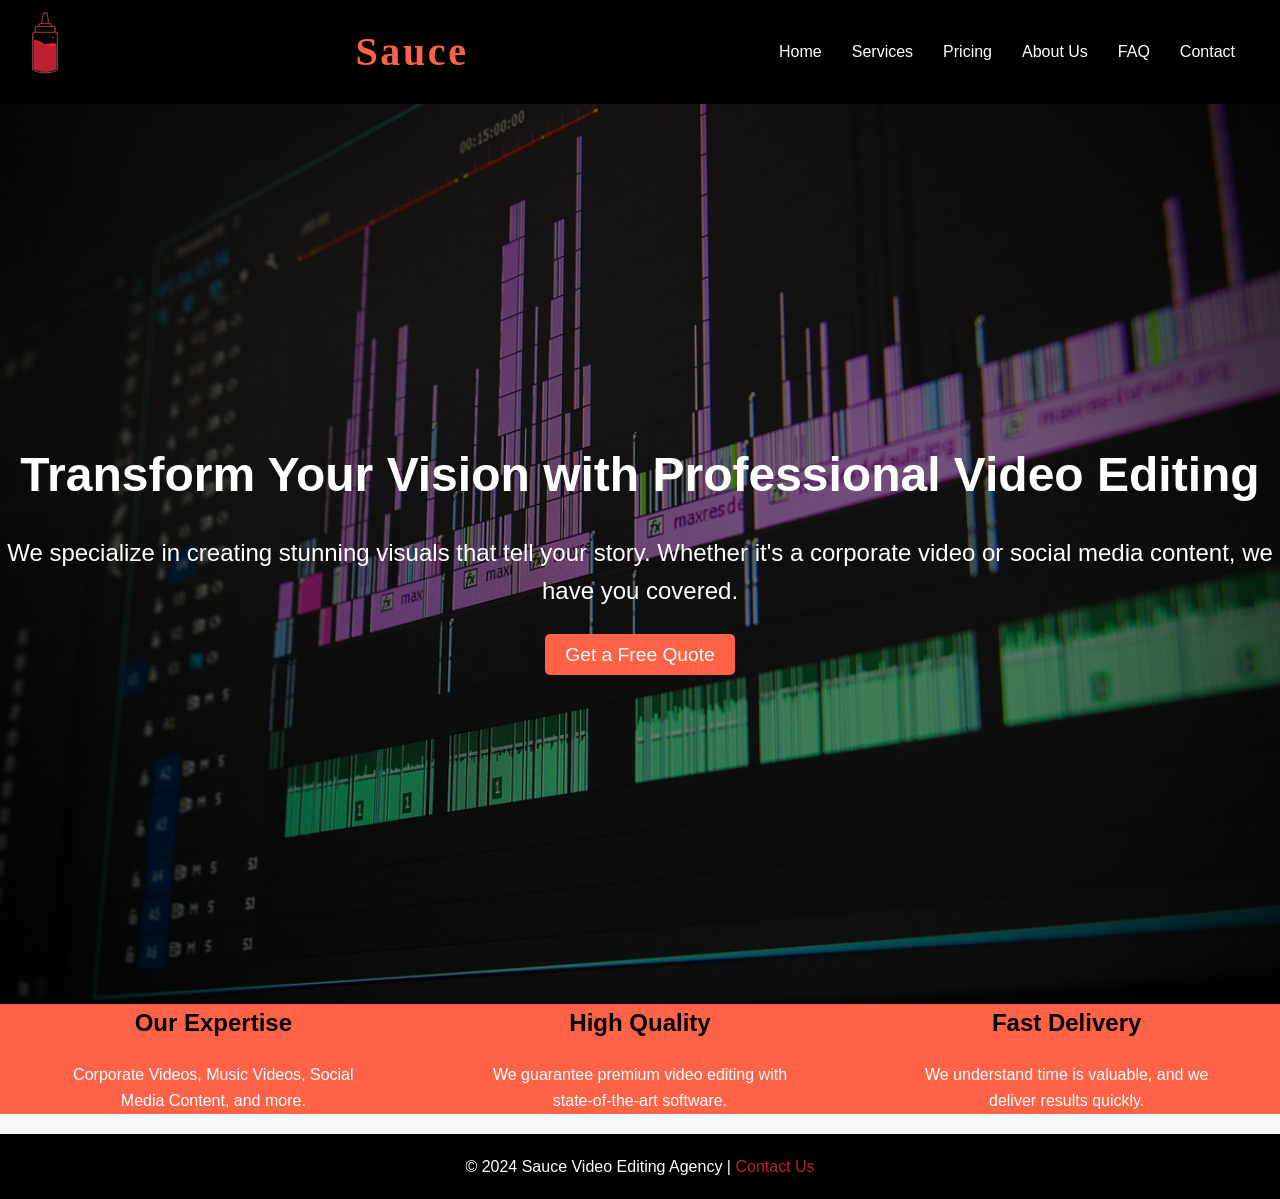
<file: index.html>
<!DOCTYPE html>
<html lang="en">
<head>
    <meta charset="UTF-8">
    <meta name="viewport" content="width=device-width, initial-scale=1.0">
    <title>Sauce Video Editing Agency</title>
    <link rel="stylesheet" href="styles.css">
</head>
<body>
    <header>
        <nav class="navbar">
            <a href="index.html" class="logo">
                <img src="logo.png" alt="Sauce Logo">
            </a>
            <div class="logo">Sauce</div>
            <ul>
                <li><a href="index.html">Home</a></li>
                <li><a href="services.html">Services</a></li>
                <li><a href="pricing.html">Pricing</a></li>
                <li><a href="about.html">About Us</a></li>
                <li><a href="faq.html">FAQ</a></li>
                <li><a href="contact.html">Contact</a></li>
            </ul>
        </nav>
    </header>

    <section class="hero">
        <div class="hero-content">
            <h1>Transform Your Vision with Professional Video Editing</h1>
            <p>We specialize in creating stunning visuals that tell your story. Whether it's a corporate video or social media content, we have you covered.</p>
            <a href="contact.html" class="cta">Get a Free Quote</a>
        </div>
    </section>

    <section class="features">
        <div class="feature-box">
            <h2>Our Expertise</h2>
            <p>Corporate Videos, Music Videos, Social Media Content, and more.</p>
        </div>
        <div class="feature-box">
            <h2>High Quality</h2>
            <p>We guarantee premium video editing with state-of-the-art software.</p>
        </div>
        <div class="feature-box">
            <h2>Fast Delivery</h2>
            <p>We understand time is valuable, and we deliver results quickly.</p>
        </div>
    </section>

    <footer>
        <p>&copy; 2024 Sauce Video Editing Agency | <a href="contact.html">Contact Us</a></p>
    </footer>
</body>
</html>
</file>
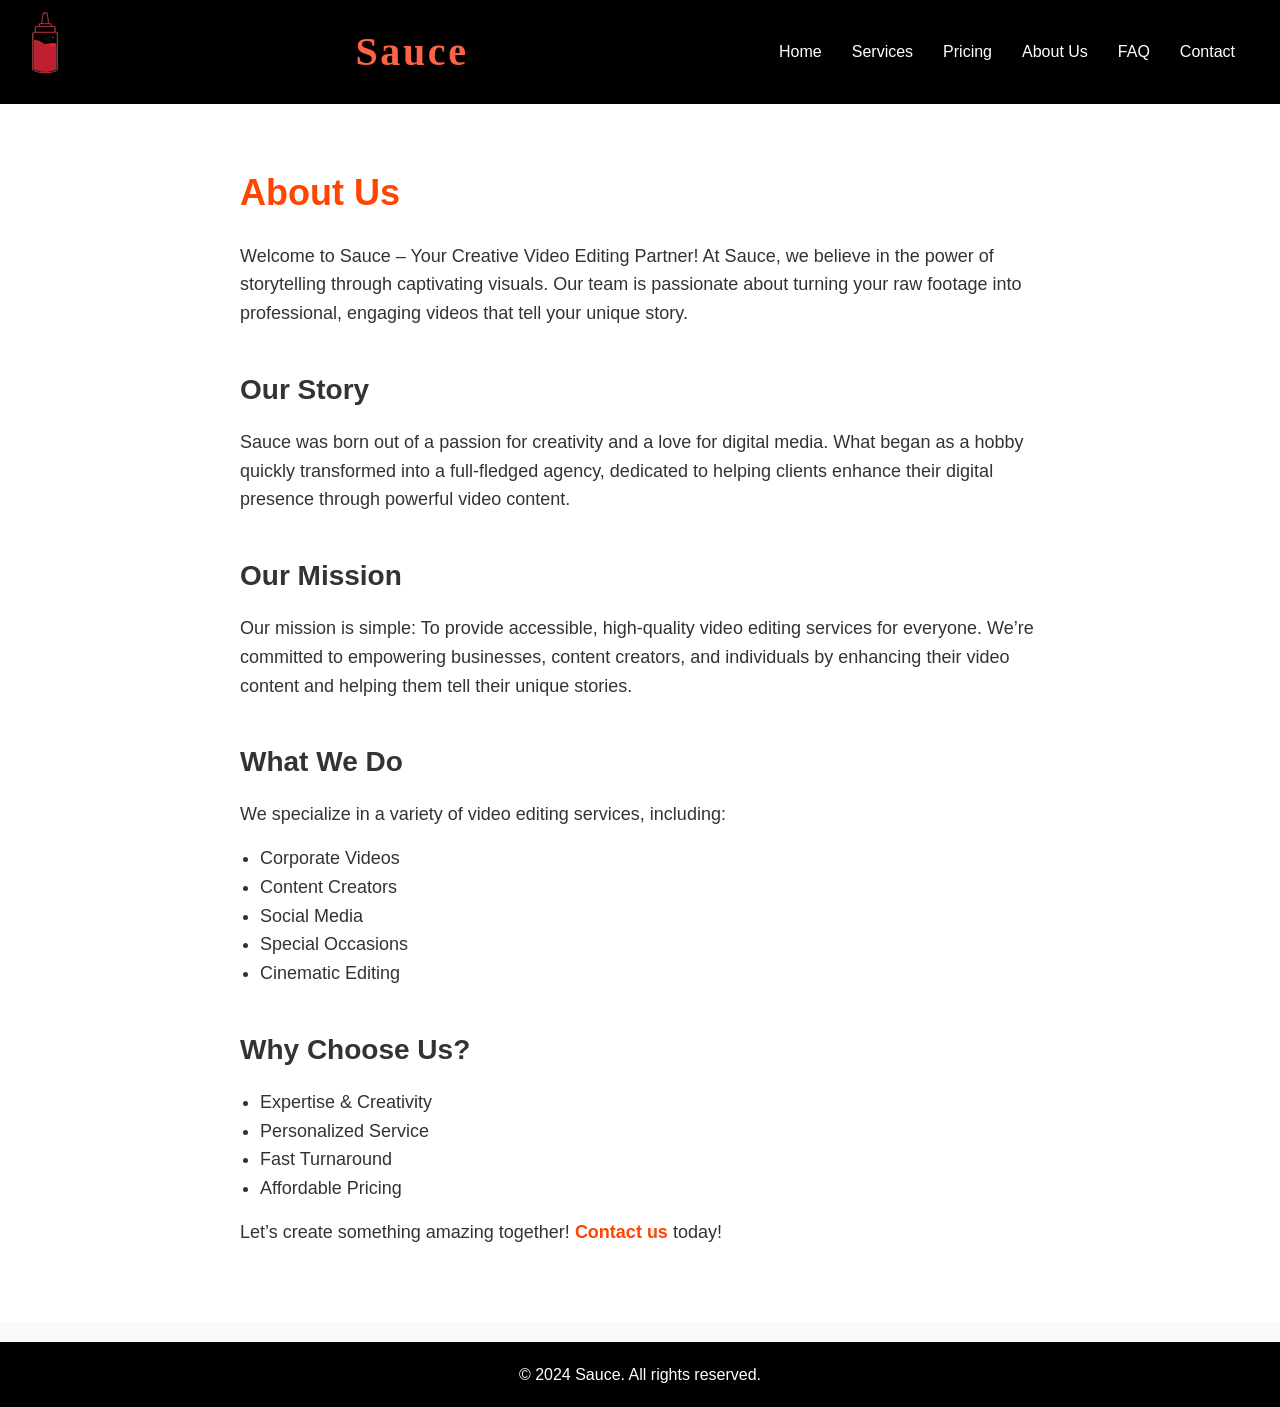
<file: about.html>
<!DOCTYPE html>
<html lang="en">
<head>
    <meta charset="UTF-8">
    <meta name="viewport" content="width=device-width, initial-scale=1.0">
    <title>About Us - Sauce</title>
    <link rel="stylesheet" href="styles.css">
</head>
<body>
    <header>
        <nav class="navbar">
            <a href="index.html" class="logo">
                <img src="logo.png" alt="Sauce Logo">
            </a>
            <div class="logo">Sauce</div>
            <ul>
                <li><a href="index.html">Home</a></li>
                <li><a href="services.html">Services</a></li>
                <li><a href="pricing.html">Pricing</a></li>
                <li><a href="about.html">About Us</a></li>
                <li><a href="faq.html">FAQ</a></li>
                <li><a href="contact.html">Contact</a></li>
            </ul>
        </nav>
    </header>

    <section class="about-section">
        <div class="about-content">
            <h1>About Us</h1>
            <p>Welcome to Sauce – Your Creative Video Editing Partner! At Sauce, we believe in the power of storytelling through captivating visuals. Our team is passionate about turning your raw footage into professional, engaging videos that tell your unique story.</p>

            <h2>Our Story</h2>
            <p>Sauce was born out of a passion for creativity and a love for digital media. What began as a hobby quickly transformed into a full-fledged agency, dedicated to helping clients enhance their digital presence through powerful video content.</p>

            <h2>Our Mission</h2>
            <p>Our mission is simple: To provide accessible, high-quality video editing services for everyone. We’re committed to empowering businesses, content creators, and individuals by enhancing their video content and helping them tell their unique stories.</p>

            <h2>What We Do</h2>
            <p>We specialize in a variety of video editing services, including:</p>
            <ul>
                <li>Corporate Videos</li>
                <li>Content Creators</li>
                <li>Social Media</li>
                <li>Special Occasions</li>
                <li>Cinematic Editing</li>
            </ul>

            <h2>Why Choose Us?</h2>
            <ul>
                <li>Expertise & Creativity</li>
                <li>Personalized Service</li>
                <li>Fast Turnaround</li>
                <li>Affordable Pricing</li>
            </ul>

            <p>Let’s create something amazing together! <a href="contact.html">Contact us</a> today!</p>
        </div>
    </section>

    <footer>
        <p>&copy; 2024 Sauce. All rights reserved.</p>
    </footer>
</body>
</html>
</file>
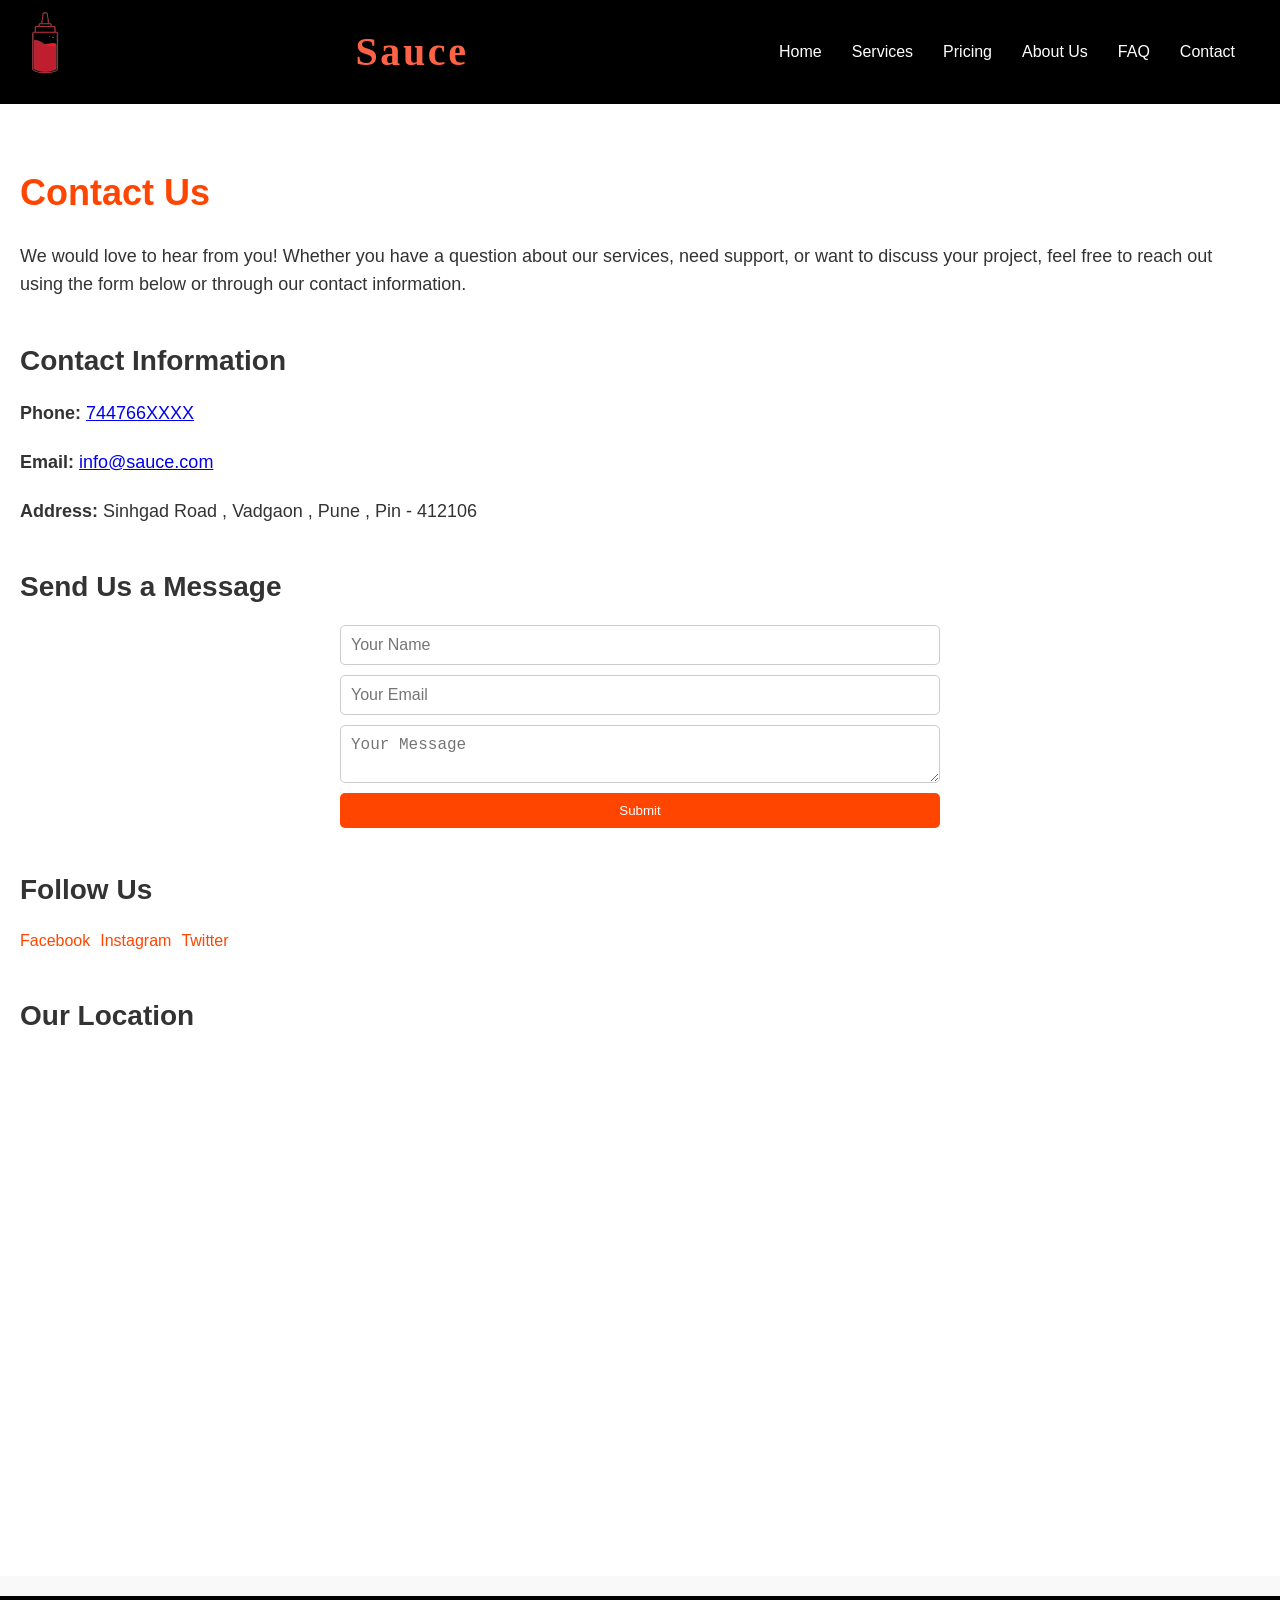
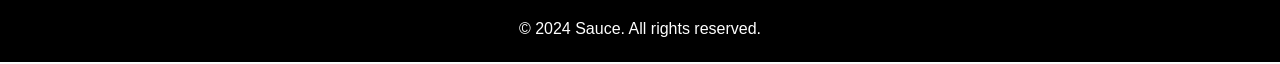
<file: contact.html>
<!DOCTYPE html>
<html lang="en">
<head>
    <meta charset="UTF-8">
    <meta name="viewport" content="width=device-width, initial-scale=1.0">
    <title>Contact Us - Sauce Video Editing</title>
    <link rel="stylesheet" href="styles.css">
</head>
<body>
    <header>
        <nav class="navbar">
            <a href="index.html" class="logo">
                <img src="logo.png" alt="Sauce Logo">
            </a>
            <div class="logo">Sauce</div>
            <ul>
                <li><a href="index.html">Home</a></li>
                <li><a href="services.html">Services</a></li>
                <li><a href="pricing.html">Pricing</a></li>
                <li><a href="about.html">About Us</a></li>
                <li><a href="faq.html">FAQ</a></li>
                <li><a href="contact.html">Contact</a></li>
            </ul>
        </nav>
    </header>

    <section class="contact-section">
        <div class="contact-content">
            <h1>Contact Us</h1>
            <p>We would love to hear from you! Whether you have a question about our services, need support, or want to discuss your project, feel free to reach out using the form below or through our contact information.</p>
            
            <h2>Contact Information</h2>
            <p><strong>Phone:</strong> <a href="tel:7447662654">744766XXXX</a></p>
            <p><strong>Email:</strong> <a href="mailto:info@sauce.com">info@sauce.com</a></p>
            <p><strong>Address:</strong> Sinhgad Road , Vadgaon , Pune , Pin - 412106 </p>

            <h2>Send Us a Message</h2>
            <form action="submit_form.php" method="POST" class="contact-form">
                <input type="text" name="name" placeholder="Your Name" required>
                <input type="email" name="email" placeholder="Your Email" required>
                <textarea name="message" placeholder="Your Message" required></textarea>
                <button type="submit">Submit</button>
            </form>

            <h2>Follow Us</h2>
            <div class="social-media">
                <a href="https://www.facebook.com/sauce" target="_blank">Facebook</a>
                <a href="https://www.instagram.com/sauce" target="_blank">Instagram</a>
                <a href="https://www.twitter.com/sauce" target="_blank">Twitter</a>
            </div>

            <h2>Our Location</h2>
            <div class="map">
                <iframe src="https://www.google.com/maps/embed?pb=!1m18!1m12!1m3!1d631.6948287140776!2d73.8364557026079!3d18.462578691188906!2m3!1f0!2f0!3f0!3m2!1i1024!2i768!4f13.1!3m3!1m2!1s0x3bc2956954411f03%3A0xe44d6d9f09eb448!2sKaveri%20hostel%20ambegaon!5e0!3m2!1sen!2sin!4v1728510120143!5m2!1sen!2sin" width="600" height="450" style="border:0;" allowfullscreen="" loading="lazy" referrerpolicy="no-referrer-when-downgrade"></iframe>
            </div>
        </div>
    </section>

    <footer>
        <p>&copy; 2024 Sauce. All rights reserved.</p>
    </footer>
</body>
</html>
</file>
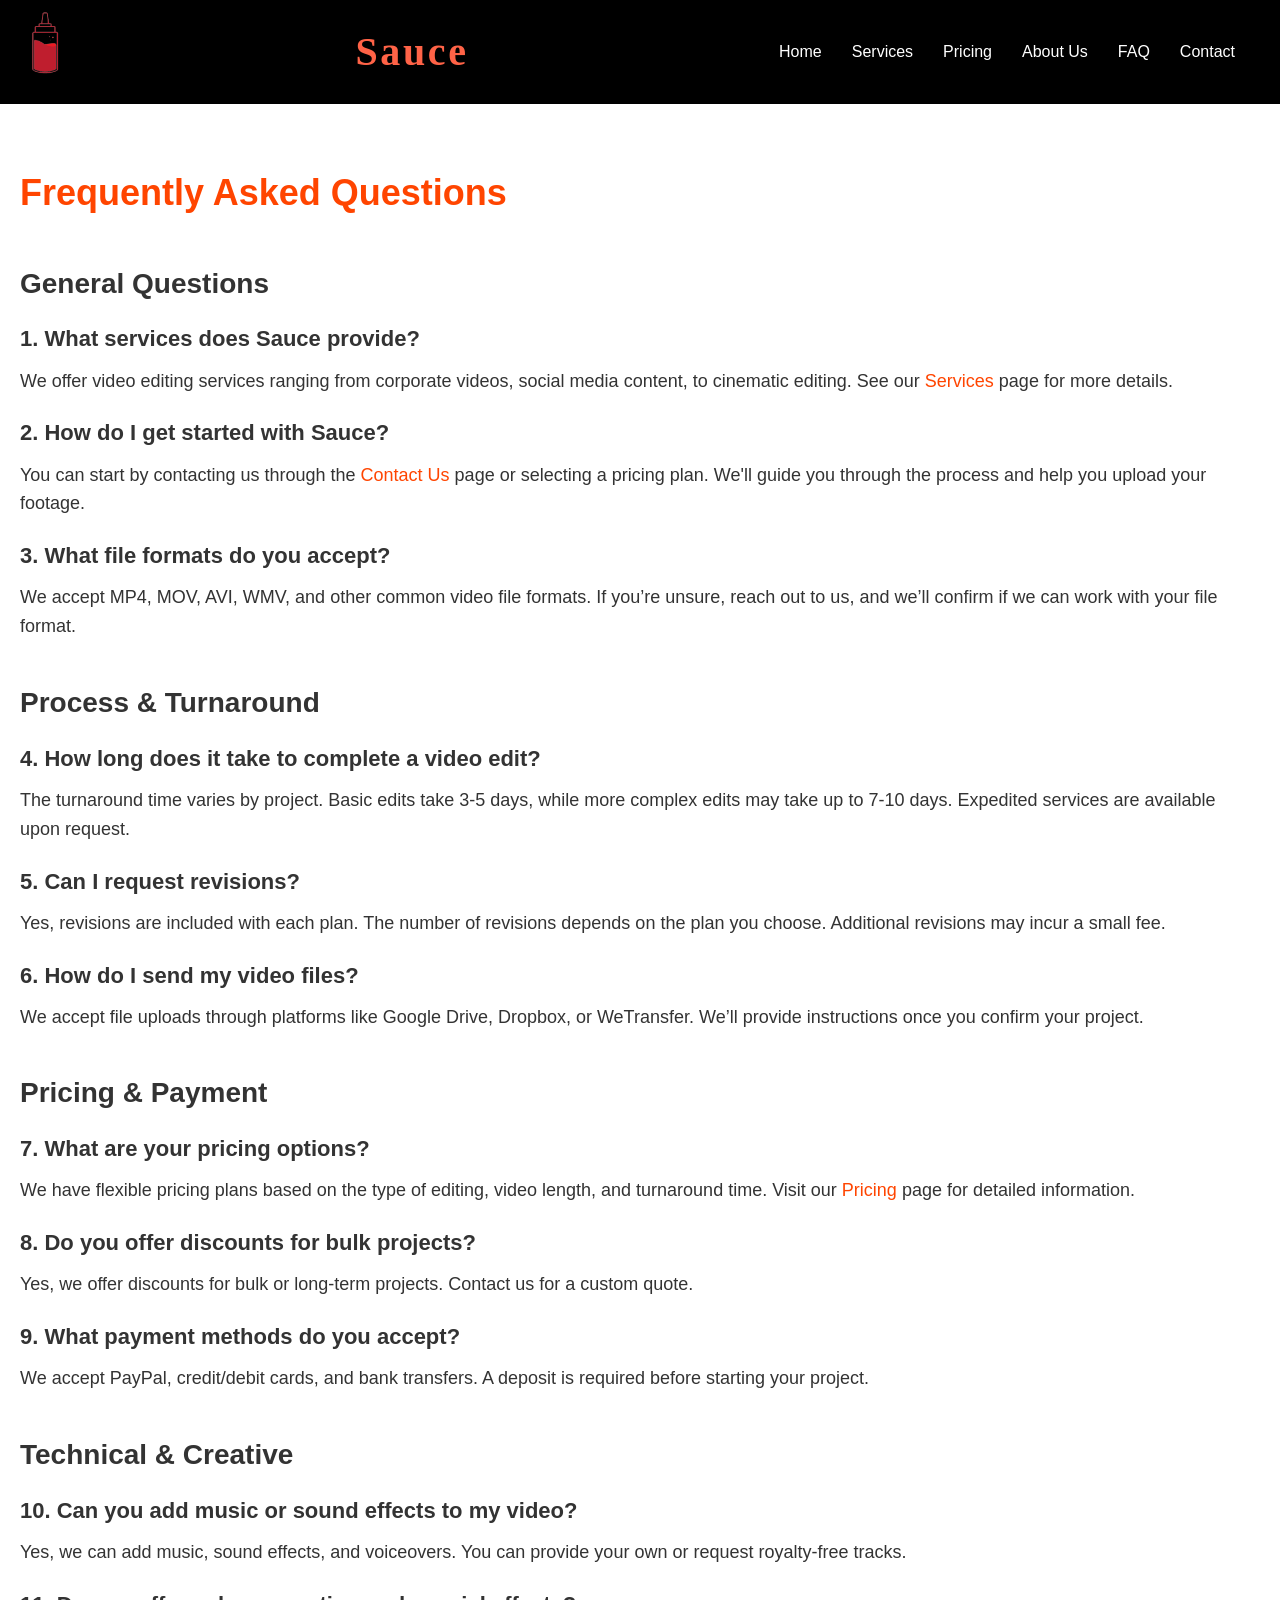
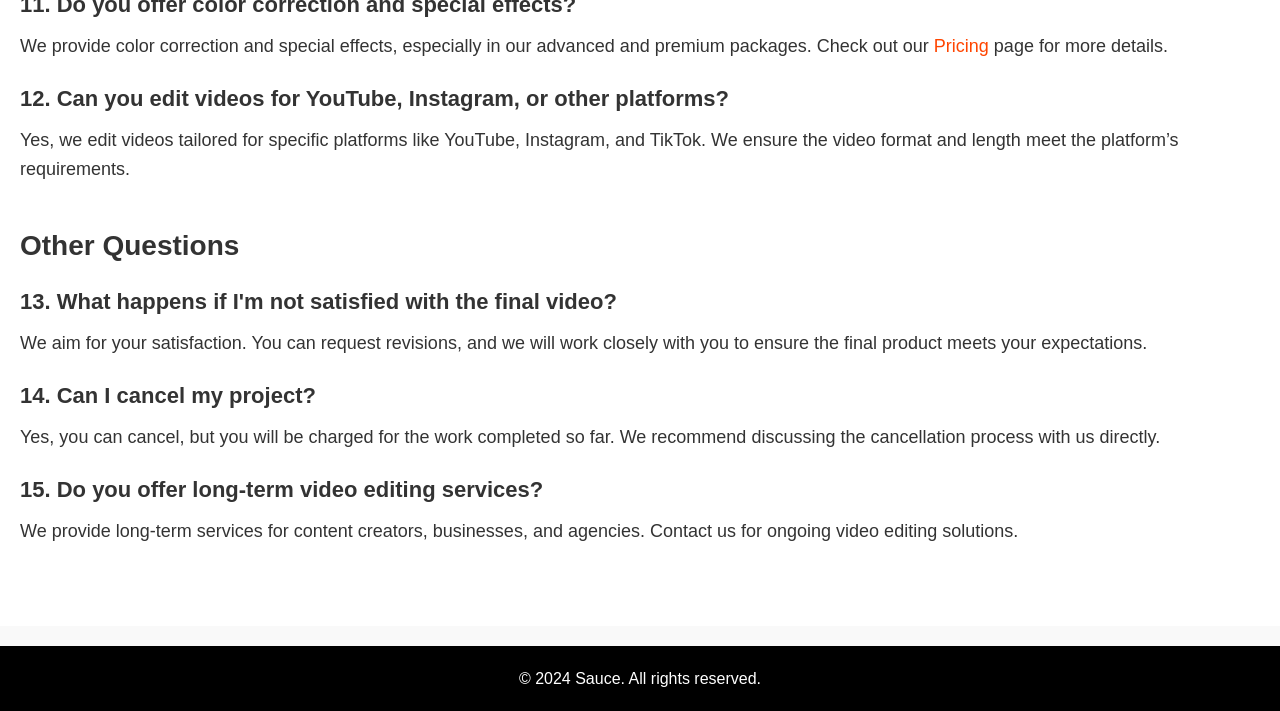
<file: faq.html>
<!DOCTYPE html>
<html lang="en">
<head>
    <meta charset="UTF-8">
    <meta name="viewport" content="width=device-width, initial-scale=1.0">
    <title>FAQ - Sauce Video Editing</title>
    <link rel="stylesheet" href="styles.css">
</head>
<body>
    <header>
        <nav class="navbar">
            <a href="index.html" class="logo">
                <img src="logo.png" alt="Sauce Logo">
            </a>
            <div class="logo">Sauce</div>
            <ul>
                <li><a href="index.html">Home</a></li>
                <li><a href="services.html">Services</a></li>
                <li><a href="pricing.html">Pricing</a></li>
                <li><a href="about.html">About Us</a></li>
                <li><a href="faq.html">FAQ</a></li>
                <li><a href="contact.html">Contact</a></li>
            </ul>
        </nav>
    </header>

    <section class="faq-section">
        <div class="faq-content">
            <h1>Frequently Asked Questions</h1>

            <h2>General Questions</h2>
            <div class="faq-item">
                <h3>1. What services does Sauce provide?</h3>
                <p>We offer video editing services ranging from corporate videos, social media content, to cinematic editing. See our <a href="services.html">Services</a> page for more details.</p>
            </div>

            <div class="faq-item">
                <h3>2. How do I get started with Sauce?</h3>
                <p>You can start by contacting us through the <a href="contact.html">Contact Us</a> page or selecting a pricing plan. We'll guide you through the process and help you upload your footage.</p>
            </div>

            <div class="faq-item">
                <h3>3. What file formats do you accept?</h3>
                <p>We accept MP4, MOV, AVI, WMV, and other common video file formats. If you’re unsure, reach out to us, and we’ll confirm if we can work with your file format.</p>
            </div>

            <h2>Process & Turnaround</h2>
            <div class="faq-item">
                <h3>4. How long does it take to complete a video edit?</h3>
                <p>The turnaround time varies by project. Basic edits take 3-5 days, while more complex edits may take up to 7-10 days. Expedited services are available upon request.</p>
            </div>

            <div class="faq-item">
                <h3>5. Can I request revisions?</h3>
                <p>Yes, revisions are included with each plan. The number of revisions depends on the plan you choose. Additional revisions may incur a small fee.</p>
            </div>

            <div class="faq-item">
                <h3>6. How do I send my video files?</h3>
                <p>We accept file uploads through platforms like Google Drive, Dropbox, or WeTransfer. We’ll provide instructions once you confirm your project.</p>
            </div>

            <h2>Pricing & Payment</h2>
            <div class="faq-item">
                <h3>7. What are your pricing options?</h3>
                <p>We have flexible pricing plans based on the type of editing, video length, and turnaround time. Visit our <a href="pricing.html">Pricing</a> page for detailed information.</p>
            </div>

            <div class="faq-item">
                <h3>8. Do you offer discounts for bulk projects?</h3>
                <p>Yes, we offer discounts for bulk or long-term projects. Contact us for a custom quote.</p>
            </div>

            <div class="faq-item">
                <h3>9. What payment methods do you accept?</h3>
                <p>We accept PayPal, credit/debit cards, and bank transfers. A deposit is required before starting your project.</p>
            </div>

            <h2>Technical & Creative</h2>
            <div class="faq-item">
                <h3>10. Can you add music or sound effects to my video?</h3>
                <p>Yes, we can add music, sound effects, and voiceovers. You can provide your own or request royalty-free tracks.</p>
            </div>

            <div class="faq-item">
                <h3>11. Do you offer color correction and special effects?</h3>
                <p>We provide color correction and special effects, especially in our advanced and premium packages. Check out our <a href="pricing.html">Pricing</a> page for more details.</p>
            </div>

            <div class="faq-item">
                <h3>12. Can you edit videos for YouTube, Instagram, or other platforms?</h3>
                <p>Yes, we edit videos tailored for specific platforms like YouTube, Instagram, and TikTok. We ensure the video format and length meet the platform’s requirements.</p>
            </div>

            <h2>Other Questions</h2>
            <div class="faq-item">
                <h3>13. What happens if I'm not satisfied with the final video?</h3>
                <p>We aim for your satisfaction. You can request revisions, and we will work closely with you to ensure the final product meets your expectations.</p>
            </div>

            <div class="faq-item">
                <h3>14. Can I cancel my project?</h3>
                <p>Yes, you can cancel, but you will be charged for the work completed so far. We recommend discussing the cancellation process with us directly.</p>
            </div>

            <div class="faq-item">
                <h3>15. Do you offer long-term video editing services?</h3>
                <p>We provide long-term services for content creators, businesses, and agencies. Contact us for ongoing video editing solutions.</p>
            </div>
        </div>
    </section>

    <footer>
        <p>&copy; 2024 Sauce. All rights reserved.</p>
    </footer>
</body>
</html>
</file>
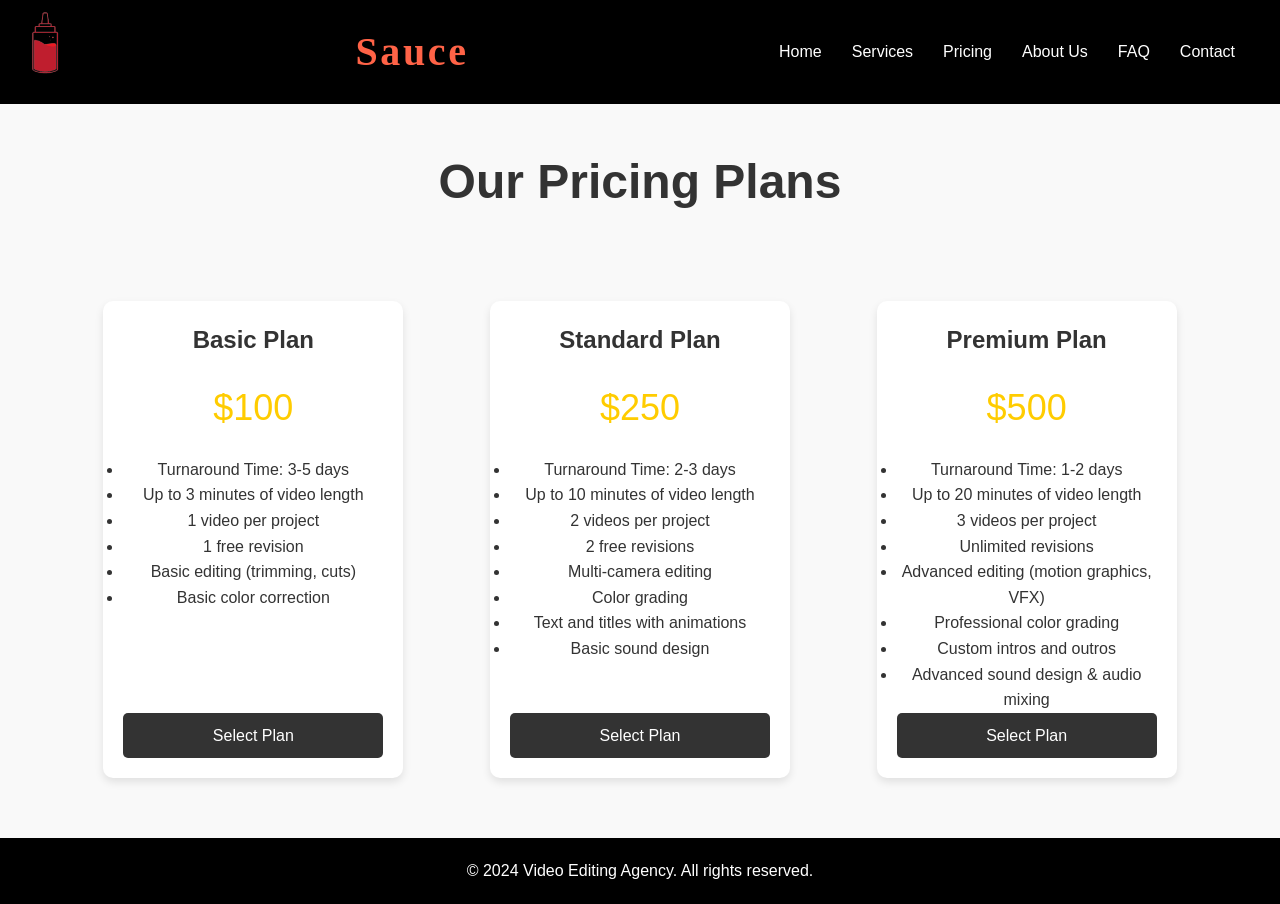
<file: pricing.html>
<!DOCTYPE html>
<html lang="en">
<head>
    <meta charset="UTF-8">
    <meta name="viewport" content="width=device-width, initial-scale=1.0">
    <link rel="stylesheet" href="styles.css">
    <title>Pricing - Video Editing Agency</title>
</head>
<body>
    <nav class="navbar">
        <a href="index.html" class="logo">
            <img src="logo.png" alt="Sauce Logo">
        </a>
        <div class="logo">Sauce</div>
        <ul>
            <li><a href="index.html">Home</a></li>
            <li><a href="services.html">Services</a></li>
            <li><a href="pricing.html">Pricing</a></li>
            <li><a href="about.html">About Us</a></li>
            <li><a href="faq.html">FAQ</a></li>
            <li><a href="contact.html">Contact</a></li>
        </ul>
    </nav>

    <header>
        <h1 class="page-heading">Our Pricing Plans</h1>
    </header>

    <main class="pricing-container">
        <!-- Basic Plan -->
        <section class="pricing-box">
            <h2>Basic Plan</h2>
            <p class="price">$100</p>
            <ul class="features1">
                <li>Turnaround Time: 3-5 days</li>
                <li>Up to 3 minutes of video length</li>
                <li>1 video per project</li>
                <li>1 free revision</li>
                <li>Basic editing (trimming, cuts)</li>
                <li>Basic color correction</li>
                
            </ul>
            <a href="#" class="select-plan">Select Plan</a>
        </section>

        <!-- Standard Plan -->
        <section class="pricing-box">
            <h2>Standard Plan</h2>
            <p class="price">$250</p>
            <ul class="features1">
                <li>Turnaround Time: 2-3 days</li>
                <li>Up to 10 minutes of video length</li>
                <li>2 videos per project</li>
                <li>2 free revisions</li>
                <li>Multi-camera editing</li>
                <li>Color grading</li>
                <li>Text and titles with animations</li>
                <li>Basic sound design</li>
            </ul>
            <a href="#" class="select-plan">Select Plan</a>
        </section>

        <!-- Premium Plan -->
        <section class="pricing-box">
            <h2>Premium Plan</h2>
            <p class="price">$500</p>
            <ul class="features1">
                <li>Turnaround Time: 1-2 days</li>
                <li>Up to 20 minutes of video length</li>
                <li>3 videos per project</li>
                <li>Unlimited revisions</li>
                <li>Advanced editing (motion graphics, VFX)</li>
                <li>Professional color grading</li>
                <li>Custom intros and outros</li>
                <li>Advanced sound design & audio mixing</li>
            </ul>
            <a href="#" class="select-plan">Select Plan</a>
        </section>
    </main>

    <footer>
        <p>&copy; 2024 Video Editing Agency. All rights reserved.</p>
    </footer>
</body>
</html>
</file>
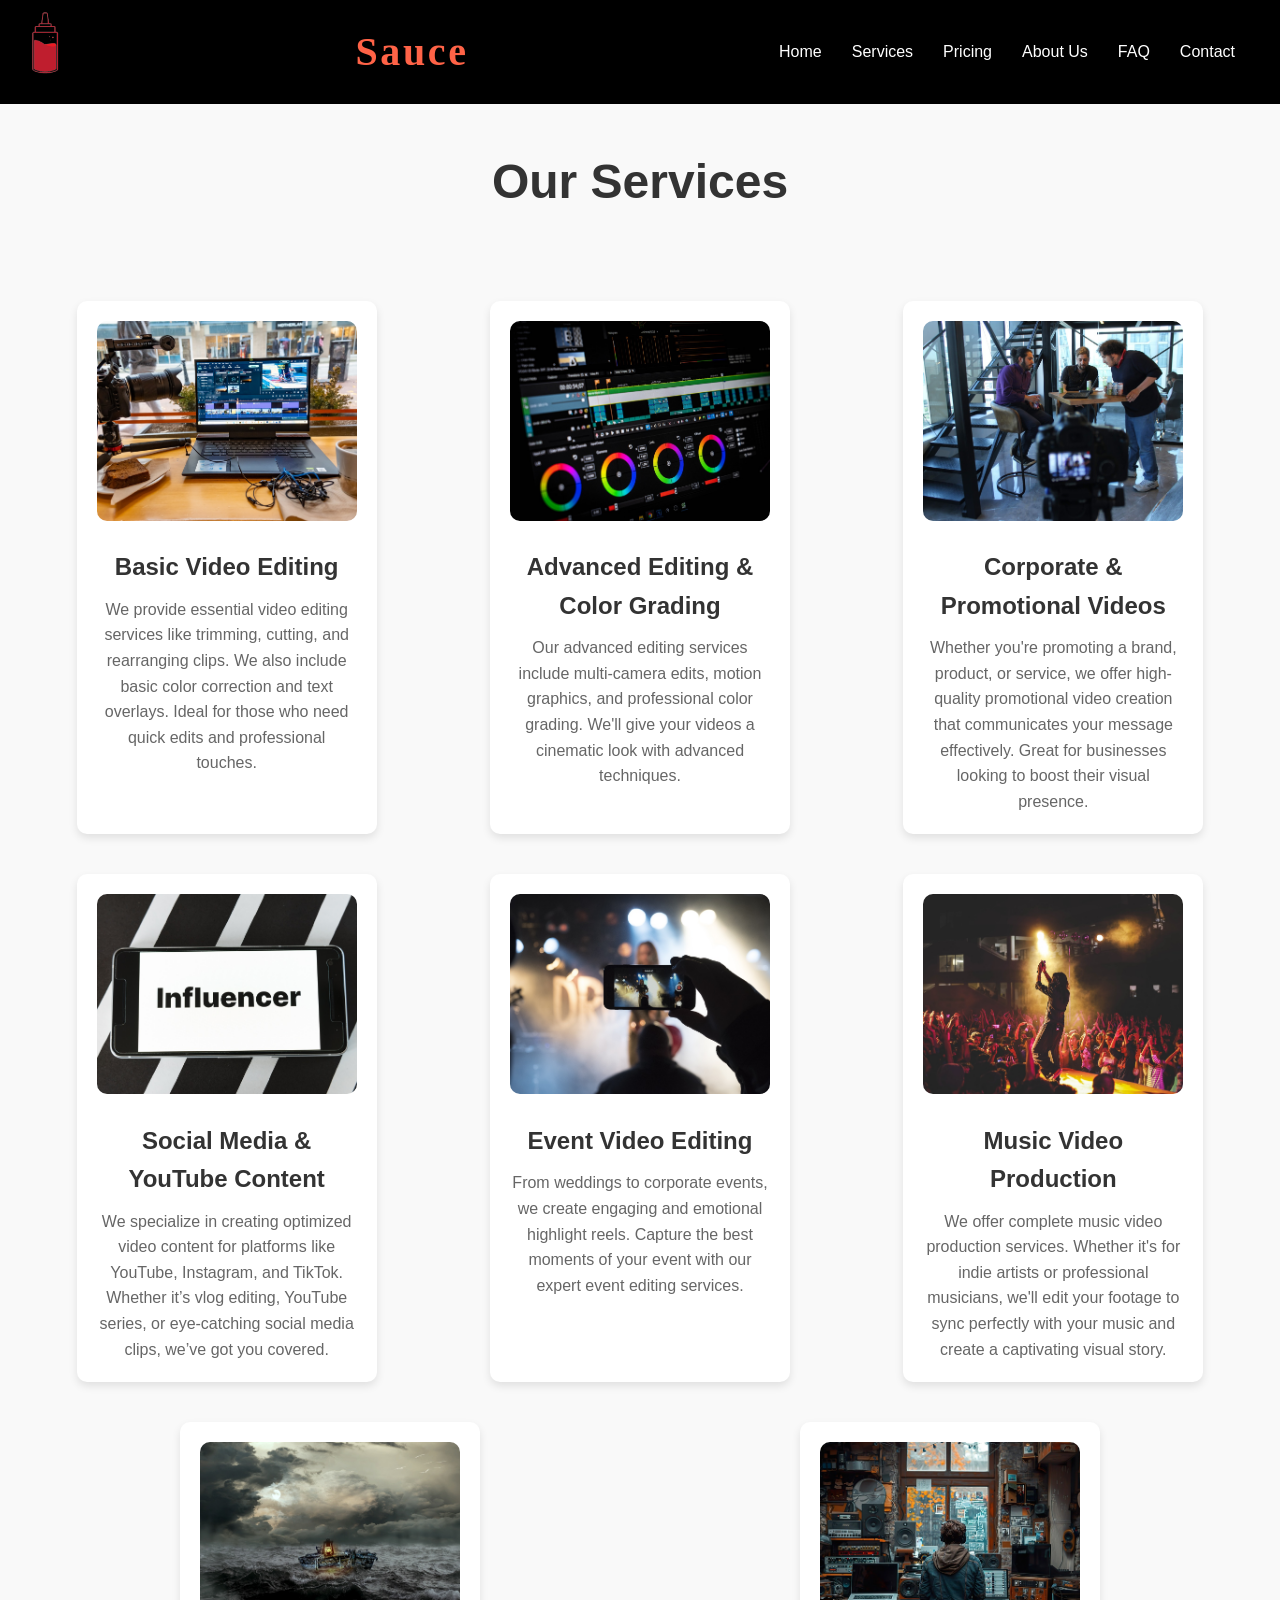
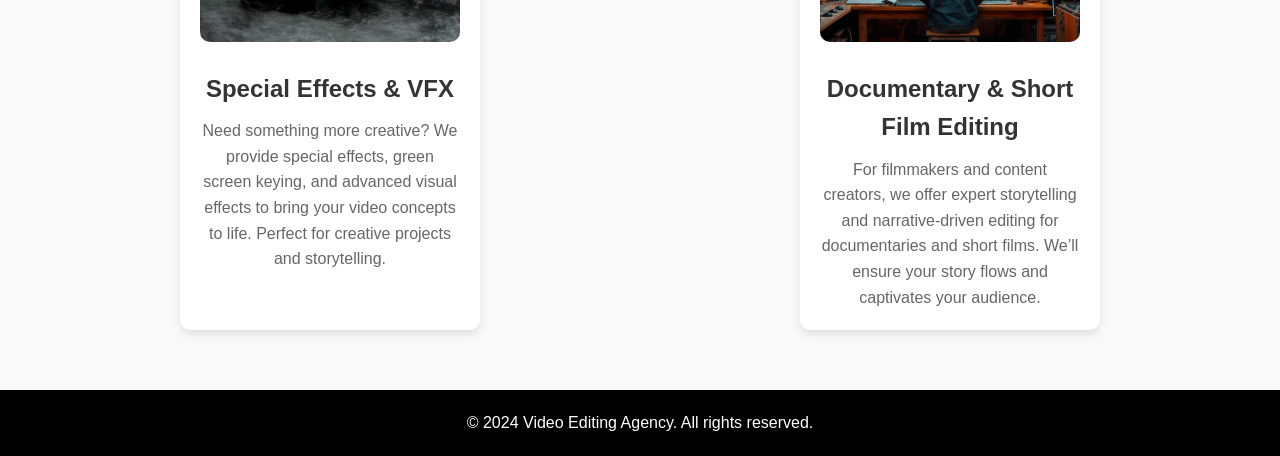
<file: services.html>
<!DOCTYPE html>
<html lang="en">
<head>
    <meta charset="UTF-8">
    <meta name="viewport" content="width=device-width, initial-scale=1.0">
    <link rel="stylesheet" href="styles.css">
    <title>Services - Video Editing Agency</title>
</head>
<body>
    <nav class="navbar">
        <a href="index.html" class="logo">
            <img src="logo.png" alt="Sauce Logo">
        </a>
        <div class="logo">Sauce</div>
        <ul>
            <li><a href="index.html">Home</a></li>
            <li><a href="services.html">Services</a></li>
            <li><a href="pricing.html">Pricing</a></li>
            <li><a href="about.html">About Us</a></li>
            <li><a href="faq.html">FAQ</a></li>
            <li><a href="contact.html">Contact</a></li>
        </ul>
    </nav>
    
    <header>
        <h1 class="page-heading">Our Services</h1>
    </header>
    
    <main>
        <section class="service-item">
            <img src="basicedit.jpg" alt="Basic Editing">
            <h2>Basic Video Editing</h2>
            <p>
                We provide essential video editing services like trimming, cutting, and rearranging clips. We also include basic color correction and text overlays. Ideal for those who need quick edits and professional touches.
            </p>
        </section>
        
        <section class="service-item">
            <img src="colorgrading.jpg" alt="Advanced Editing">
            <h2>Advanced Editing & Color Grading</h2>
            <p>
                Our advanced editing services include multi-camera edits, motion graphics, and professional color grading. We'll give your videos a cinematic look with advanced techniques.
            </p>
        </section>
        
        <section class="service-item">
            <img src="corporate.jpg" alt="Corporate and Promotional Videos">
            <h2>Corporate & Promotional Videos</h2>
            <p>
                Whether you're promoting a brand, product, or service, we offer high-quality promotional video creation that communicates your message effectively. Great for businesses looking to boost their visual presence.
            </p>
        </section>
        
        <section class="service-item">
            <img src="influencer.jpg" alt="Social Media Content">
            <h2>Social Media & YouTube Content</h2>
            <p>
                We specialize in creating optimized video content for platforms like YouTube, Instagram, and TikTok. Whether it’s vlog editing, YouTube series, or eye-catching social media clips, we’ve got you covered.
            </p>
        </section>
        
        <section class="service-item">
            <img src="concert.jpg" alt="Event Video Editing">
            <h2>Event Video Editing</h2>
            <p>
                From weddings to corporate events, we create engaging and emotional highlight reels. Capture the best moments of your event with our expert event editing services.
            </p>
        </section>
        
        <section class="service-item">
            <img src="musicvideo.jpg" alt="Music Video Editing">
            <h2>Music Video Production</h2>
            <p>
                We offer complete music video production services. Whether it's for indie artists or professional musicians, we'll edit your footage to sync perfectly with your music and create a captivating visual story.
            </p>
        </section>
        
        <section class="service-item">
            <img src="vfx.jpg" alt="Special Effects">
            <h2>Special Effects & VFX</h2>
            <p>
                Need something more creative? We provide special effects, green screen keying, and advanced visual effects to bring your video concepts to life. Perfect for creative projects and storytelling.
            </p>
        </section>

        <section class="service-item">
            <img src="documentary.jpg" alt="Documentary and Short Film Editing">
            <h2>Documentary & Short Film Editing</h2>
            <p>
                For filmmakers and content creators, we offer expert storytelling and narrative-driven editing for documentaries and short films. We’ll ensure your story flows and captivates your audience.
            </p>
        </section>
    </main>

    <footer>
        <p>&copy; 2024 Video Editing Agency. All rights reserved.</p>
    </footer>
</body>
</html>
</file>
<file: styles.css>
* {
    margin: 0;
    padding: 0;
    box-sizing: border-box;
}

body {
    font-family: 'Arial', sans-serif;
    line-height: 1.6;
    background-color: #f9f9f9;
    color: #333;
}

.navbar {
    display: flex;
    justify-content: space-between;
    align-items: center;
    background-color: #000000;
    padding: 10px 30px;
}

.navbar .logo img {
    
    height: 65px; /* Adjust the size as needed */
    width: auto;
}

.navbar .logo {
    color: #ff6347;
    font-size: 2.5em;
    font-weight: bold;
    font-family:fantasy;
    letter-spacing: 0.1cap;

}


.navbar ul {
    list-style: none;
    display: flex;
}

.navbar ul li {
    margin: 0 15px;
}

.navbar ul li a {
    color: white;
    text-decoration: none;
    font-size: 1em;
}

.navbar ul li a:hover {
    color: #ff6347;
}

.hero {
    background: url('background.jpg') no-repeat center center/cover;
    height: 100vh;
    display: flex;
    justify-content: center;
    align-items: center;
    text-align: center;
    color: white;
    position: relative;
}

.hero::before {
    content: '';
    position: absolute;
    top: 0;
    left: 0;
    width: 100%;
    height: 100%;
    background-color: rgba(0, 0, 0, 0.5);
}

.hero-content {
    position: relative;
    z-index: 2;
}

.hero h1 {
    font-size: 3em;
    margin-bottom: 20px;
}

.hero p {
    font-size: 1.5em;
    margin-bottom: 30px;
}

.cta {
    background-color: #ff6347;
    color: white;
    padding: 10px 20px;
    font-size: 1.2em;
    text-decoration: none;
    border-radius: 5px;
    transition: background-color 0.3s;
}

.cta:hover {
    background-color: #ff4500;
}

.features {
    display: flex;
    justify-content: space-around;
    padding: 50px 0;
    background-color: #ff6347;
}

.feature-box {
    text-align: center;
    max-width: 300px;
}

.feature-box h2 {
    color: #000000;
    margin-bottom: 20px;
}

.feature-box p {
    color: #ffffff;
}



/* Main Content - Services Section */

main {
    display: flex;
    flex-wrap: wrap;
    justify-content: space-around;
    padding: 20px;
}

/* Header Styling */
.page-heading {
    text-align: center;
    font-size: 48px;
    margin: 40px 0;
    color: #333;
}

/* Each service item */
.service-item {
    background-color: white;
    margin: 20px;
    padding: 20px;
    border-radius: 10px;
    box-shadow: 0 4px 8px rgba(0, 0, 0, 0.1);
    width: 300px;
    text-align: center;
}

.service-item img {
    width: 100%;
    height: 200px;
    object-fit: cover;
    border-radius: 10px;
}

.service-item h2 {
    margin: 20px 0 10px 0;
    font-size: 24px;
    color: #333;
}

.service-item p {
    font-size: 16px;
    color: #666;
}

/* Main Pricing Section */
.pricing-container {
    display: flex;
    justify-content: space-around;
    flex-wrap: wrap;
    padding: 20px;
    max-width: 1200px;
    margin: 0 auto;
}

/* Individual Pricing Boxes */
.pricing-box {
    background-color: white;
    margin: 20px;
    padding: 20px;
    border-radius: 10px;
    box-shadow: 0 4px 8px rgba(0, 0, 0, 0.1);
    width: 300px;
    max-width: 90%;
    text-align: center;
    transition: transform 0.3s ease-in-out;
    display: flex;
    flex-direction: column;
    justify-content: space-between; /* To make the button stick to the bottom */
    height: auto;
}

.pricing-box:hover {
    transform: scale(1.05);
}

.pricing-box h2 {
    margin-bottom: 20px;
    font-size: 24px;
    color: #333;
}

.price {
    font-size: 36px;
    color: #ffcc00;
    margin-bottom: 20px;
}

.features {
    list-style-type: none;
    margin-bottom: 20px;
    padding: 0;
}

.features li {
    font-size: 16px;
    color: #666;
    padding: 5px 0;
}

.select-plan {
    display: inline-block;
    padding: 10px 20px;
    background-color: #333;
    color: white;
    text-decoration: none;
    border-radius: 5px;
    font-size: 16px;
    margin-top: auto;  /* Ensures the button stays aligned at the bottom */
}

.select-plan:hover {
    background-color: #ffcc00;
    color: #333;
}


/* Responsive Styling */
@media screen and (max-width: 768px) {
    .pricing-container {
        flex-direction: column;
        align-items: center;
    }

    .pricing-box {
        width: 100%;
        max-width: 400px;
    }
}


/* About Section */
.about-section {
    background-color: #fff;
    padding: 60px 20px;
}

.about-section h1 {
    font-size: 36px;
    margin-bottom: 20px;
    color: #ff4500;
}

.about-section h2 {
    font-size: 28px;
    margin-top: 40px;
    margin-bottom: 15px;
    color: #333;
}

.about-section p, .about-section ul {
    font-size: 18px;
    margin-bottom: 15px;
}

.about-section ul {
    list-style: disc;
    padding-left: 20px;
}

.about-content {
    max-width: 800px;
    margin: auto;
}

.about-section a {
    color: #ff4500;
    text-decoration: none;
    font-weight: bold;
}

.about-section a:hover {
    text-decoration: underline;
}

/* FAQ Section */
.faq-section {
    background-color: #fff;
    padding: 60px 20px;
}

.faq-section h1 {
    font-size: 36px;
    margin-bottom: 20px;
    color: #ff4500;
}

.faq-section h2 {
    font-size: 28px;
    margin-top: 40px;
    margin-bottom: 15px;
    color: #333;
}

.faq-item h3 {
    font-size: 22px;
    color: #333;
    margin-bottom: 10px;
}

.faq-item p {
    font-size: 18px;
    margin-bottom: 20px;
}

.faq-section a {
    color: #ff4500;
    text-decoration: none;
}

.faq-section a:hover {
    text-decoration: underline;
}

/* Contact Section */
.contact-section {
    background-color: #fff;
    padding: 60px 20px;
}

.contact-section h1 {
    font-size: 36px;
    margin-bottom: 20px;
    color: #ff4500;
}

.contact-section h2 {
    font-size: 28px;
    margin-top: 40px;
    margin-bottom: 15px;
}

.contact-section p {
    font-size: 18px;
    margin-bottom: 20px;
}

.contact-form {
    display: flex;
    flex-direction: column;
    max-width: 600px;
    margin: 0 auto;
}

.contact-form input, .contact-form textarea {
    padding: 10px;
    margin-bottom: 10px;
    border: 1px solid #ccc;
    border-radius: 5px;
    font-size: 16px;
}

.contact-form button {
    background-color: #ff4500;
    color: white;
    padding: 10px;
    border: none;
    border-radius: 5px;
    cursor: pointer;
}

.contact-form button:hover {
    background-color: #e03e00;
}

/* Social Media Links */
.social-media {
    display: flex;
    gap: 10px;
}

.social-media a {
    color: #ff4500;
    text-decoration: none;
}

.social-media a:hover {
    text-decoration: underline;
}

/* Map */
.map {
    margin-top: 20px;
}


footer {
    text-align: center;
    background-color: #000000;
    color: white;
    padding: 20px;
    margin-top: 20px;
}

footer a {
    color: #bf1e2e;
    text-decoration: none;
}

footer a:hover {
    color: #ff4500;
}
</file>
